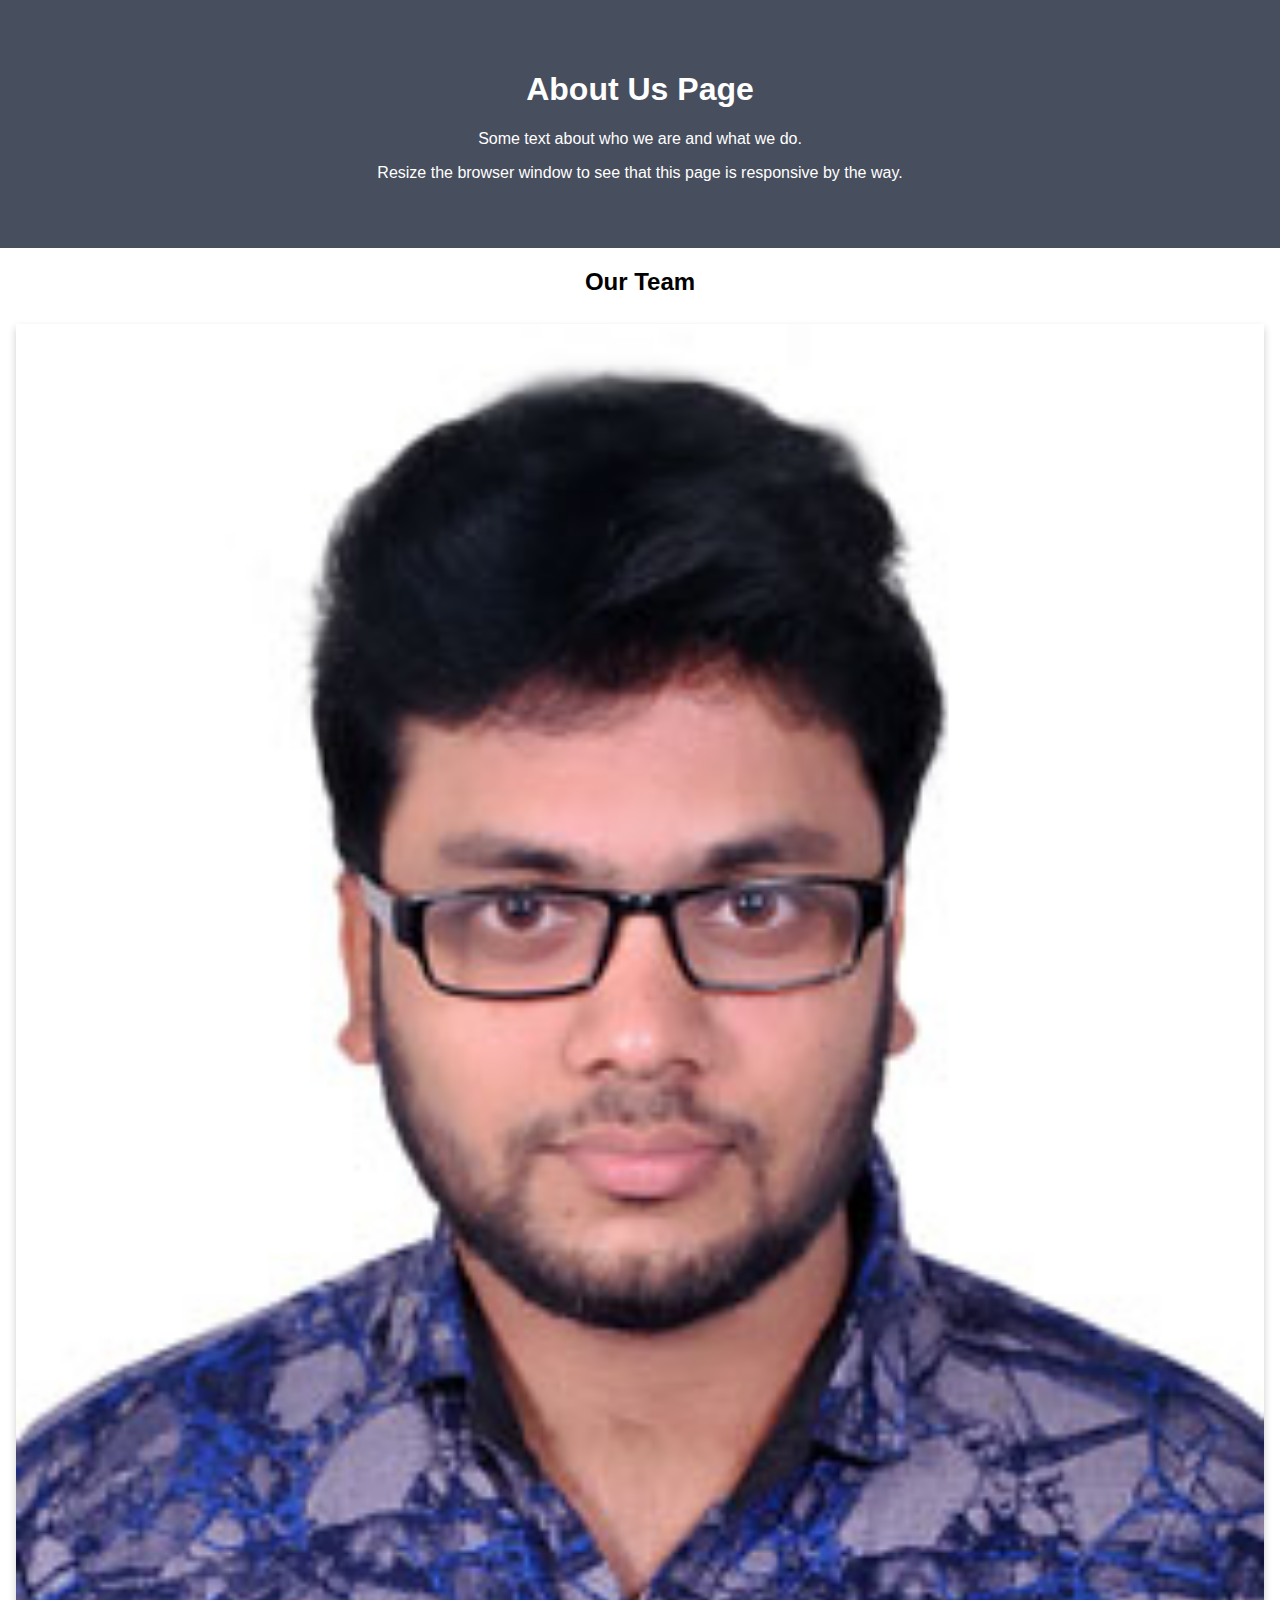
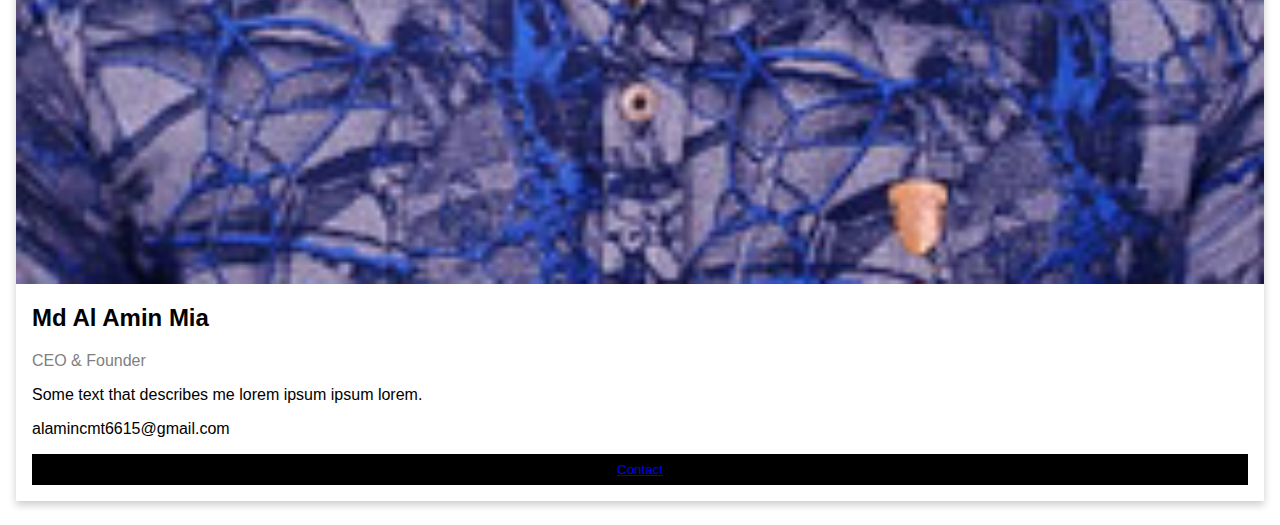
<file: aboutpage/index.html>
<html>
	<head>
		<title>alamin</title>
		<style>
		body {
  font-family: Arial, Helvetica, sans-serif;
  margin: 0;
}

html {
  box-sizing: border-box;
}

*, *:before, *:after {
  box-sizing: inherit;
}

.column {
  float: left;
  width: 100%;
  margin-bottom: 16px;
  padding: 0 8px;
}

.card {
  box-shadow: 0 4px 8px 0 rgba(0, 0, 0, 0.2);
  margin: 8px;
}

.about-section {
  padding: 50px;
  text-align: center;
  background-color: #474e5d;
  color: white;
}

.container {
  padding: 0 16px;
}

.container::after, .row::after {
  content: "";
  clear: both;
  display: table;
}

.title {
  color: grey;
}

.button {
  border: none;
  outline: 0;
  display: inline-block;
  padding: 8px;
  color: white;
  background-color: #000;
  text-align: center;
  cursor: pointer;
  width: 100%;
}

.button:hover {
  background-color: #555;
}

@media screen and (max-width: 650px) {
  .column {
    width: 100%;
    display: block;
  }
}
		</style>
	</head>
	<body>
		<div class="about-section">
		  <h1>About Us Page</h1>
		  <p>Some text about who we are and what we do.</p>
		  <p>Resize the browser window to see that this page is responsive by the way.</p>
		</div>

		<h2 style="text-align:center">Our Team</h2>
		<div class="row">
		  <div class="column">
			<div class="card">
			  <img src="alamin.jpg" alt="Jane" style="width:100%">
			  <div class="container">
				<h2>Md Al Amin Mia</h2>
				<p class="title">CEO & Founder</p>
				<p>Some text that describes me lorem ipsum ipsum lorem.</p>
				<p>alamincmt6615@gmail.com</p>
				<p><button class="button"><a href="https://web.facebook.com/alamincse6615">Contact</a></button></p>
			  </div>
			</div>
		  </div>
		 
		</div>
	</body>

</html>
</file>
